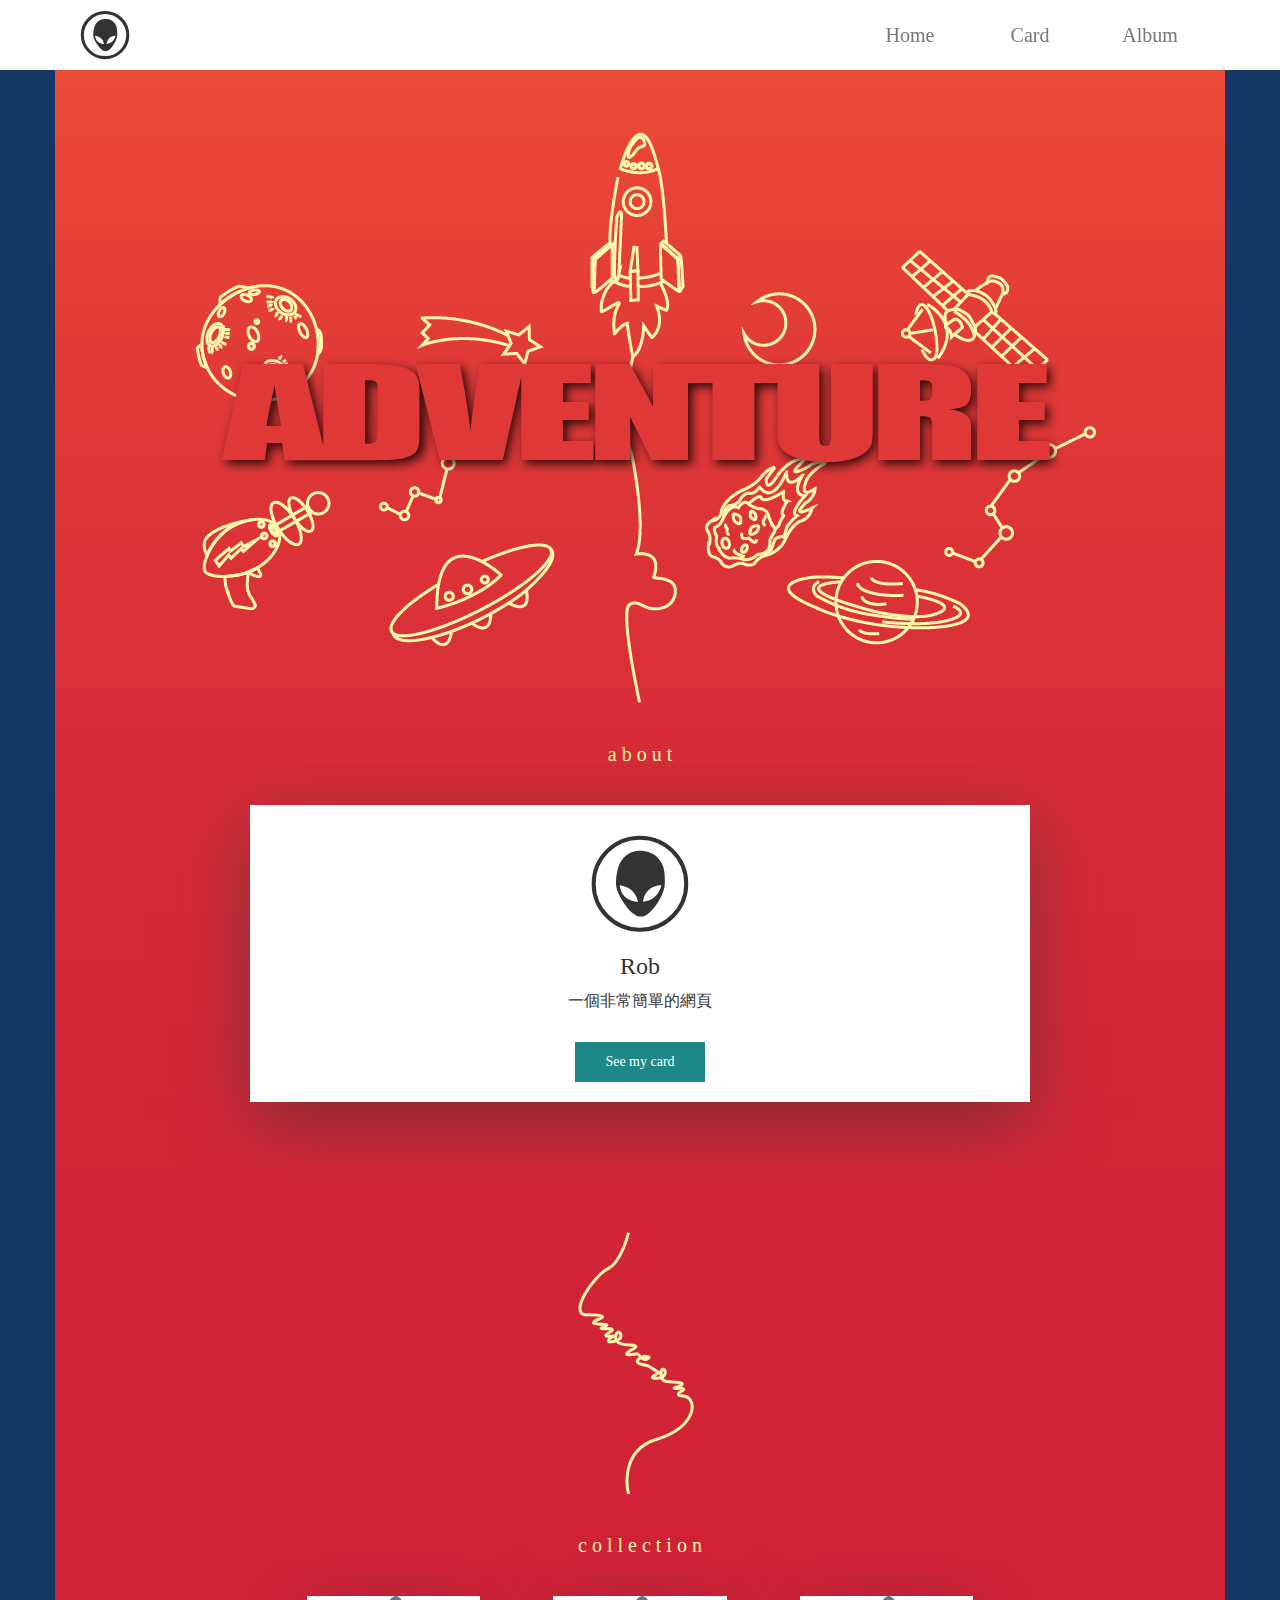
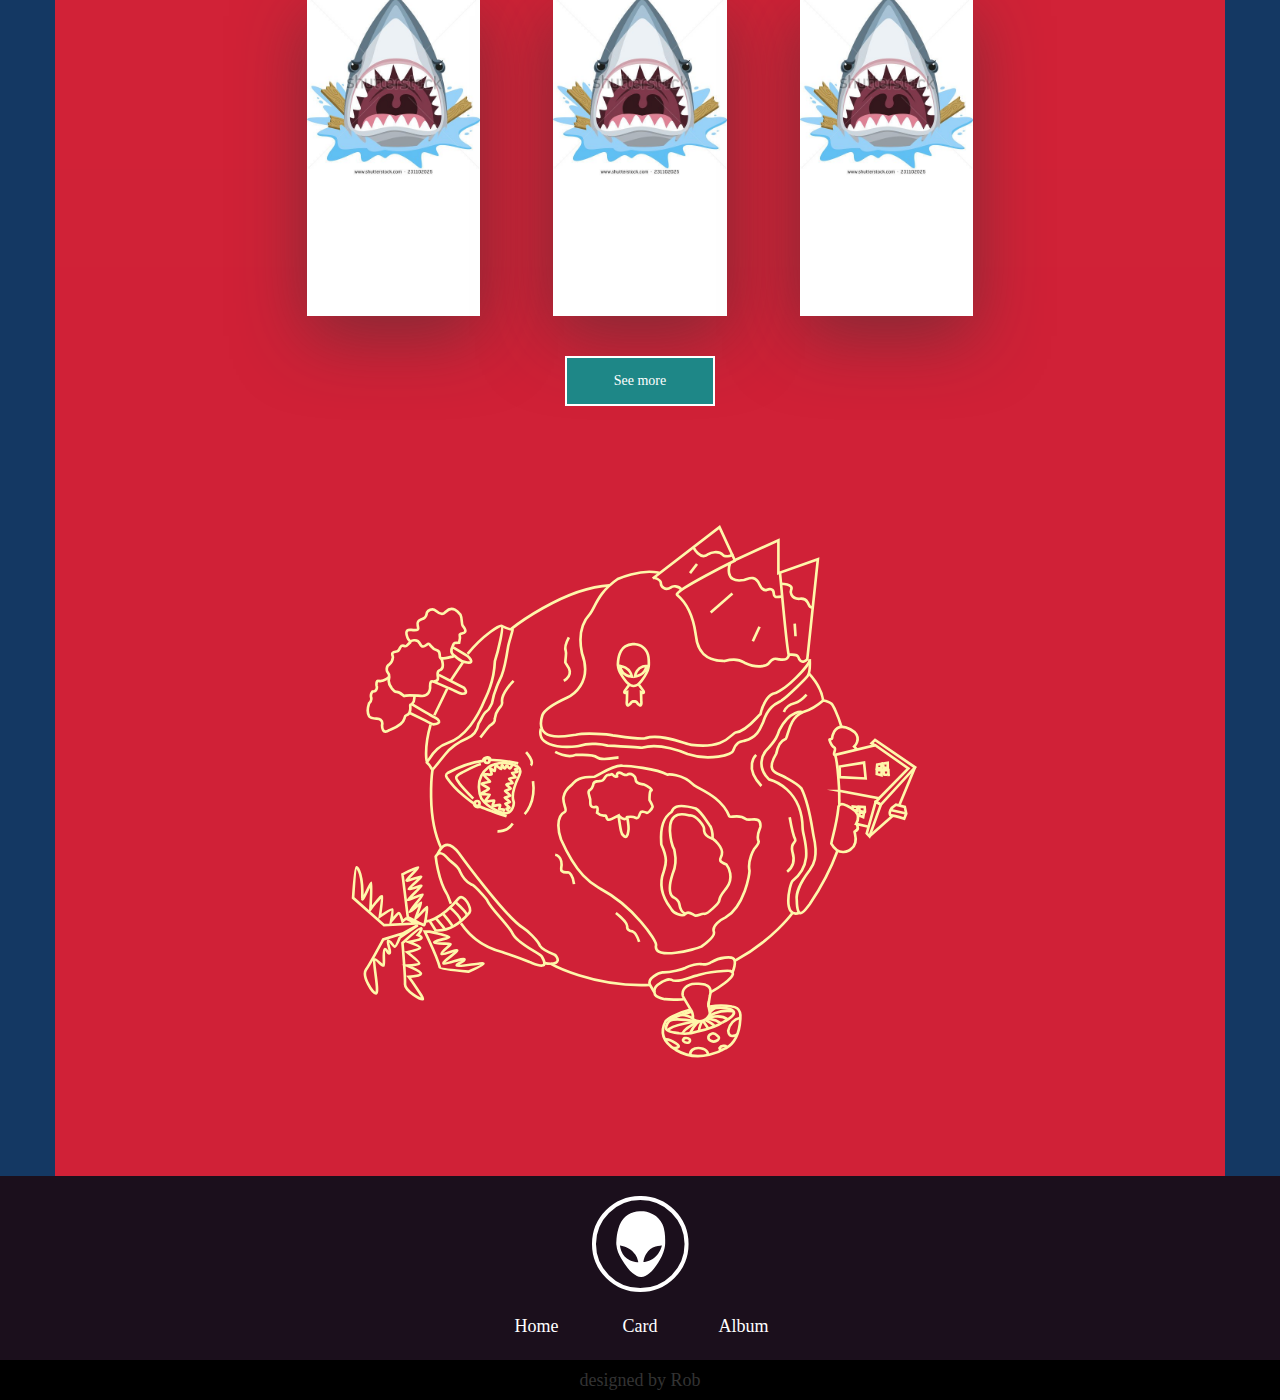
<file: index.html>
<!DOCTYPE html>
<html>
  <head>
    <title>Rob 's Web</title>
    <meta name="viewport" content="width=device-width, initial-scale=1.0">
    <meta charset="utf-8">
    <!-- Bootstrap -->
    <link rel="shortcut icon" href="assets/img/logo_shortcut.png">
    <link href="assets/css/bootstrap.min.css" rel="stylesheet" media="screen">
    <link rel="stylesheet" type="text/css" href="assets/css/bootstrap.css">
    <link rel="stylesheet" type="text/css" href="assets/css/custom.css">
    <link rel="stylesheet" type="text/css" href="assets/css/style.css">
    <link rel="stylesheet" type="text/css" href="assets/css/animation.css">
  </head>
  <body>
  <div class="wrapper">
      
      <!-- start header -->
      <header id="header" class="headroom headroom--pinned headroom--unpinned header--fixed">
        <nav class="navbar navbar-default navbar_style ">
          <div class="container">
              <!-- Brand and toggle get grouped for better mobile display -->
              <div class="navbar-header">
                  <button type="button" class="navbar-toggle collapsed box_margin_top_20" data-toggle="collapse" data-target="#bs-example-navbar-collapse-1" aria-expanded="false">
                      <span class="sr-only">Toggle navigation</span>
                      <span class="icon-bar"></span>
                      <span class="icon-bar"></span>
                      <span class="icon-bar"></span>
                  </button>
                  <a href="index.html"><img class="top_logo" src="assets/img/logo.svg"></a>
              </div>
              <!-- Collect the nav links, forms, and other content for toggling -->
              <div class="collapse navbar-collapse" id="bs-example-navbar-collapse-1">
                  <ul class="nav navbar-nav navbar-right box_margin_top_10">
                      <li><a href="index.html">Home</a></li>
                      <li><a href="card.html">Card</a></li>
                      <li><a href="collection.html">Album</a></li>
                  </ul>
              </div>
              <!-- /.navbar-collapse -->
          </div>
          <!-- /.container-fluid -->
        </nav>
      </header>
      <!-- end header -->

      <!-- start main -->
      <div class="container bg_red">

        <!-- start draw_board1 -->
        <div class="row draw_board">
          <div class="col-sm-10 col-sm-offset-1 graph_set">
            <img class="img-responsive" src="assets/img/begin_graph.png">
          </div>
        </div>
        <!-- end draw_board1 -->

        <!-- start about -->
        <div class="row">
          <div class="col-sm-8 col-sm-offset-2">
            <h2 class="text-center box_margin_bottom_40">a b o u t</h2>
            <div class="row box_padding white_plate">
              <img class="center box_margin_top_10" src="assets/img/logo_lg_black.svg">
              <h3 class="col-sm-12 text-center">Rob</h3>
              <div class="col-sm-12">
                <p class="text-center">一個非常簡單的網頁</p>
              </div>
              <div class="col-sm-12 text-center">
                <a class="mybtn bt1 box_margin_top_20" href="card.html" role="button">See my card</a>
              </div>
            </div>
          </div>
        </div>
        
        <!-- end about -->

        <!-- start draw_board2 -->
        <div class="row draw_board">
          <div class="col-sm-10 col-sm-offset-1 graph_set">
            <img class="img-responsive" src="assets/img/move_on_graph.svg">
          </div>
        </div>
        <!-- end draw_board2 -->

        <!-- start collection -->
        <div class="row">
          <div class="col-sm-8 col-sm-offset-2">
          <h2 class="text-center">c o l l e c t i o n</h2>
            <div class="row box_padding">
              <div class="col-sm-4">
                <a href="collection.html#my_art1_thumbnail">
                  <div class="collection_box box_margin_bottom_20 white_plate">
                    <img class="img-responsive" src="assets/img/stock-vector-shark-attack-jaw-teeth-mad-furious-vector-illustration-cartoon-231102025.jpg">
                  </div>
                </a>
              </div>
              <div class="col-sm-4">
                <a href="collection.html#my_art2_thumbnail">
                  <div class="collection_box box_margin_bottom_20 white_plate">
                    <img class="img-responsive" src="assets/img/stock-vector-shark-attack-jaw-teeth-mad-furious-vector-illustration-cartoon-231102025.jpg">
                  </div>
                </a>
              </div>
              <div class="col-sm-4">
                <a href="collection.html#my_art3_thumbnail">
                  <div class="collection_box box_margin_bottom_20 white_plate">
                    <img class="img-responsive" src="assets/img/stock-vector-shark-attack-jaw-teeth-mad-furious-vector-illustration-cartoon-231102025.jpg">
                  </div>
                </a>
              </div>
              
            </div>
            <div class="col-sm-12 text-center box_margin_bottom_20">
              <a class="mybtn bt2" href="collection.html">See more</a>
            </div>
          </div>
        </div>
        <!-- end collection -->

        <!-- start draw_board3 -->
        <div class="row draw_board">
          <div class="col-sm-8 col-sm-offset-2">
            <div class="earth">
              <img class="img-responsive earth_rotate_ani" src="assets/img/earth_graph.svg">
            </div>
          </div>
        </div>
        <!-- end draw_board3 -->
      </div>
      <!-- end main -->

      <!-- start footer -->
        <div class="container footer">
          <div class="row">
            <a href="index.html"><img class="center box_margin_top_20 box_margin_bottom_20" src="assets/img/logo_lg_white.svg"></a>
            <ul class="text-center">
              <li><a href="index.html">Home</a></li>
              <li><a href="card.html">Card</a></li>
              <li><a href="collection.html">Album</a></li>
            </ul>
          </div>
          <div class="row text-center right">
            <p>designed by Rob</p>
          </div>
      </div>
      <!-- end footer -->

      </div>
    <script src="https://ajax.googleapis.com/ajax/libs/jquery/1.12.4/jquery.min.js "></script>
    <script src="assets/js/bootstrap.min.js"></script>
    <script src="assets/js/jQuery.headroom.js"></script>
    <script src="assets/js/headroom.min.js"></script>
    <script>
      $(document).ready(function(){
        $("header").headroom();
      });
      
    </script>
  </body>
</html>
</file>
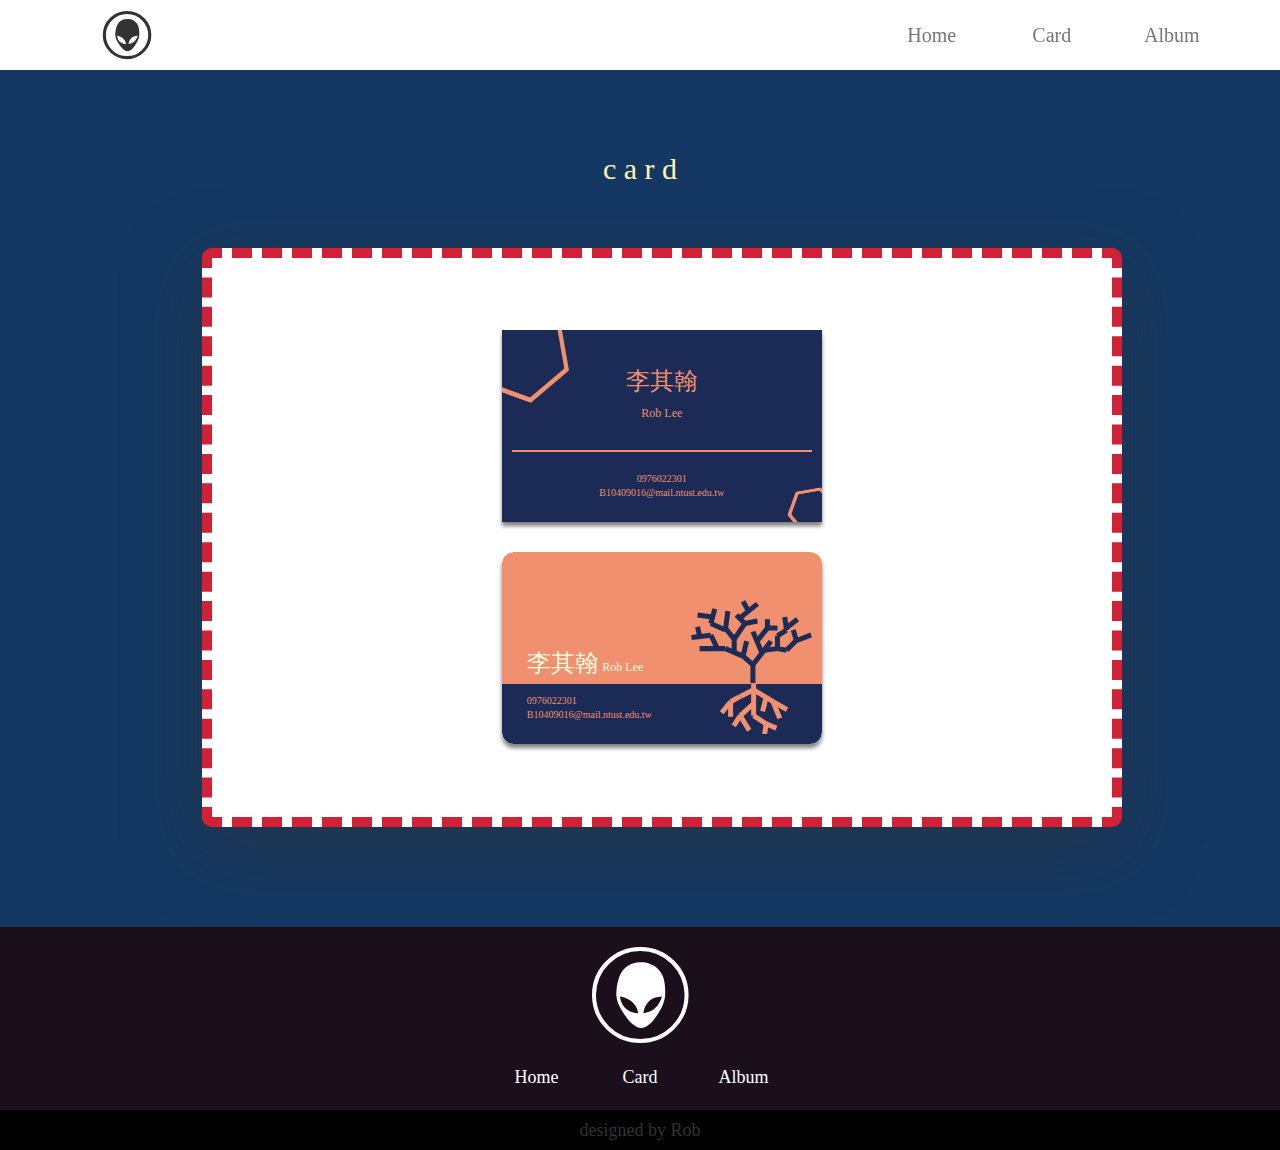
<file: card.html>
<!DOCTYPE html>
<html>

<head>
    <title>Rob's web</title>
    <meta name="viewport" content="width=device-width, initial-scale=1.0">
    <meta charset="utf-8">
    <!-- Bootstrap -->
    <link rel="shortcut icon" href="assets/img/logo_shortcut.png">
    <link href="assets/css/bootstrap.min.css" rel="stylesheet" media="screen">
    <link rel="stylesheet" type="text/css" href="assets/css/bootstrap.css">
    <link rel="stylesheet" type="text/css" href="assets/css/animation.css">
    <link rel="stylesheet" type="text/css" href="assets/css/custom.css">
    <link rel="stylesheet" type="text/css" href="assets/css/masonry-docs.css">
    <link rel="stylesheet" type="text/css" href="assets/css/collection_set.css">
    <link rel="stylesheet" type="text/css" href="assets/css/style.css">
    <link rel="stylesheet" type="text/css" href="assets/css/namecard.css">
    
    
  <style type="text/css">
    .closed{
      font-size: 40px;
      padding-right: 30px;
      display: block;
      color: #000;
      text-align: right;
    }
    .basicuno  p{
      color: #fff7ab;
    }
    .wordblock{
      margin:20px;
    }
    .closed:hover{
      text-decoration: none;
      color: #000;
    }
    .aboutPop{
      position: fixed;
      top: 50% ;
      left: 50%;
      z-index: 100;
      height: 70%;
      width: 50%;
      transform: translate(-50% , -50%);
      background-color: #d02137;
      transition: opacity 500ms;
      visibility: hidden;
      opacity: 0;
      box-shadow: 0 1px 3px rgba(0,0,0,0.5);
    }
    .aboutPop:target{
      visibility: visible;
      opacity: 1;
    }
  </style>

</head>

<body>
    <div class="wrapper">

      <!-- start header -->
      <header id="header" class="headroom headroom--pinned headroom--unpinned header--fixed">
        <nav class="navbar navbar-default navbar_style ">
          <div class="container">
              <!-- Brand and toggle get grouped for better mobile display -->
              <div class="navbar-header">
                  <button type="button" class="navbar-toggle collapsed box_margin_top_20" data-toggle="collapse" data-target="#bs-example-navbar-collapse-1" aria-expanded="false">
                      <span class="sr-only">Toggle navigation</span>
                      <span class="icon-bar"></span>
                      <span class="icon-bar"></span>
                      <span class="icon-bar"></span>
                  </button>
                  <a href="index.html"><img class="top_logo" src="assets/img/logo.svg"></a>
              </div>
              <!-- Collect the nav links, forms, and other content for toggling -->
              <div class="collapse navbar-collapse" id="bs-example-navbar-collapse-1">
                  <ul class="nav navbar-nav navbar-right box_margin_top_10">
                      <li><a href="index.html">Home</a></li>
                      <li><a href="card.html">Card</a></li>
                      <li><a href="collection.html">Album</a></li>
                  </ul>
              </div>
              <!-- /.navbar-collapse -->
          </div>
          <!-- /.container-fluid -->
        </nav>
      </header>
      <!-- end header -->

      <!-- start main -->
      <h1 class="title_for_collection">c a r d</h1>
      <div class="container">
	      <div class="col-sm-10 col-sm-offset-1 ">
			<div class="box_for_card white_plate">
				
				<a href="#about"><div class="card1">
					<div class="card1-namebox">
						<h1>李其翰</h1>
						<h3>Rob Lee</h3>
					</div>
					<hr>
					<div class="info1">0976022301
					<br>B10409016@mail.ntust.edu.tw</div>
					<div class="haxagon hax1"></div>
					<div class="haxagon hax1-cut"></div>
					<div class="haxagon hax2"></div>
					<div class="haxagon hax2-cut"></div>
				</div></a>
				<a href="#about"><div class="card2">
					<div class="card2-top">
						<h1>李其翰</h1>
						<h3>Rob Lee</h3>
					</div>
					<!-- snow-behind -->
						<div class="haxagon ssnow sf1"></div>
						<div class="haxagon ssnow sf2"></div>
						<div class="haxagon ssnow sf3"></div>
						<div class="haxagon ssnow sf4"></div>
						<div class="haxagon ssnow sf5"></div>
					<div class="card2-bottom">
						<div class="info2">0976022301
						<br>B10409016@mail.ntust.edu.tw</div>
					</div>
					<img class="tree" src="assets/img/card/tree.svg">
					<img class="root" src="assets/img/card/root.svg">
					<!-- snow-on-tree -->
					<div class="haxagon ssnow st1"></div>
					<div class="haxagon ssnow st2"></div>
					<div class="haxagon ssnow st3"></div>
					<div class="haxagon ssnow st4"></div>
					<div class="haxagon ssnow st5"></div>
					<div class="haxagon ssnow st6"></div>
					<div class="haxagon ssnow st7"></div>
					<div class="haxagon ssnow st8"></div>
					<div class="haxagon ssnow st9"></div>
					<div class="haxagon ssnow st10"></div>
				</div></a>
			</div>
	      	
	      </div>
      </div>
      

      <!-- end main -->

      <!-- start footer -->
        <div class="container footer ">
          <div>
            <a href="index.html"><img class="center box_margin_top_20 box_margin_bottom_20 " src="assets/img/logo_lg_white.svg "></a>
            <ul class="text-center ">
              <li><a href="index.html">Home</a></li>
              <li><a href="card.html">Card</a></li>
              <li><a href="collection.html">Album</a></li>
            </ul>
          </div>
          <div class="row text-center right ">
            <p>designed by Rob</p>
          </div>
        </div>
      <!-- end footer -->

      </div>
      <div class="aboutPop" id="about">
        <div class="closeBtn"><a href="#" class="closed">&#215;</a></div>
        <div class="wordblock">
          <h1 style="color: #fff7ab; margin-top: -30px">About me</h1>
          <h1></h1>
          <h2>Basic information</h2>
          <ul >
            <li class="basicuno"><p>Email:  B10409016@mail.ntust.edu.tw</p></li>
            <li class="basicuno"><p>TEL:  0976-023300</p></li>
          </ul>
          <h2></h2>
          <h2>History</h2>
          <ul>
            <li class="basicuno"><p>2012.9 enter Kaohsiung Industrial High School (KSVS)</p></li>
            <li class="basicuno"><p>2015.6 Graduate from KSVS.</p></li>
            <li class="basicuno"><p>2015.9 enter NTUST </p></li>
          </ul>
        </div>
      </div>
    <script src="assets/js/jquery-3.1.1.min.js" type="text/javascript"></script>
    <script src="assets/js/bootstrap.min.js "></script>
    <script src="assets/js/masonry.pkgd.min.js "></script>
    <script src="assets/js/jQuery.headroom.js"></script>
    <script src="assets/js/headroom.min.js"></script>
    
    <script>
      $(document).ready(function(){
        $('.grid').masonry({
          // options
          itemSelector: '.grid-item',
          columnWidth: 0
        });
        $("header").headroom();
         // Initialize the plugin
         
      });
      
    </script>
  </body>
</html>
</file>
<file: assets/css/custom.css>
@charset "UTF-8";
* {
  font-family: 微軟正黑體;
  position: relative;
}

h2 {
  font-size: 20px;
  margin-bottom: 20px;
}

p {
  font-size: 16px;
}

h3 {
  font-size: 24px;
}

.navbar {
  width: 100%;
  height: 70px;
  margin-bottom: 0px;
  z-index: 1000;
  position: fixed;
  top: 0;
}
@media only screen and (max-width: 768px) {
  .navbar ul {
    margin: 0px 30px;
  }
}
.navbar ul li {
  width: 120px;
}
.navbar ul li a {
  font-size: 20px;
}
@media only screen and (min-width: 768px) {
  .navbar ul li a {
    text-align: center;
  }
}

.box_padding {
  padding: 20px;
}

.box_padding_0 {
  padding: 0px;
}

.box_margin_0 {
  margin: 0px;
}

.box_margin_top_20 {
  margin-top: 20px;
}

.box_margin_top_10 {
  margin-top: 10px;
}

.box_margin_bottom_20 {
  margin-bottom: 20px;
}

.box_margin_bottom_40 {
  margin-bottom: 40px;
}

.box_margin_top_40 {
  margin-top: 40px;
}

.center {
  margin-left: auto;
  margin-right: auto;
  display: -webkit-flex;
  display: flex;
  -webkit-align-items: center;
  align-items: center;
  -webkit-justify-content: center;
  justify-content: center;
}

.header--fixed {
  position: fixed;
  z-index: 100;
  right: 0;
  left: 0;
  top: 0;
}

.headroom {
  height: 70px;
  background-color: black;
  will-change: transform;
  transition: transform 200ms linear;
}

.headroom--pinned {
  transform: translateY(0%);
}

.headroom--unpinned {
  transform: translateY(-100%);
}

.top_logo {
  z-index: 1000;
  margin-top: 10px;
  margin-left: 10px;
  height: 50px;
}

.draw_board {
  width: 100%;
  height: 100%;
  margin: 0px 0px 20px 0px;
}

.graph_set {
  margin-top: 130px;
}

.blank1 {
  height: 365px;
}

@media only screen and (min-width: 1200px) {
  .collection_box {
    width: 80%;
    height: 320px;
    margin-right: auto;
    margin-left: auto;
  }
}
@media only screen and (max-width: 1200px) {
  .collection_box {
    width: 80%;
    height: 320px;
    margin-right: auto;
    margin-left: auto;
  }
}
@media only screen and (max-width: 992px) {
  .collection_box {
    width: 80%;
    height: 160px;
    margin-right: auto;
    margin-left: auto;
  }
}
@media only screen and (max-width: 768px) {
  .collection_box {
    width: 80%;
    height: 200px;
    overflow: hidden;
    margin-right: auto;
    margin-left: auto;
  }
}
@media only screen and (max-width: 544px) {
  .collection_box {
    width: auto;
    height: 160px;
    overflow: hidden;
    margin-right: auto;
    margin-left: auto;
  }
}
.blank2 {
  height: 1135px;
}

.footer {
  width: 100%;
  height: 100%;
}
.footer ul {
  list-style: none;
  margin: 0px 0px 20px 0px;
  padding: 0px;
}
.footer ul li {
  box-sizing: border-box;
  width: 100px;
  display: inline-block;
}
.footer ul a {
  color: black;
  text-decoration: none;
  font-size: 18px;
}
.footer p {
  margin-bottom: 0px;
  line-height: 40px;
  font-size: 18px;
}

.earth {
  padding: 25px;
}
</file>
<file: assets/css/style.css>
.bg_red {
  background-image: url(../img/bg_red.png);
  background-repeat: repeat-x;
  background-color: #d02137;
}

.wrapper {
  background-color: #143863;
}

h2 {
  color: #fff7ab;
}

.navbar_style {
  background-color: #fff;
  border-radius: 0px;
  border: 0px !important;
}

.navbar-default .navbar-collapse {
  border-color: #fff !important;
}

.navbar ul {
  background-color: #fff;
}
@media only screen and (max-width: 768px) {
  .navbar ul {
    border-top: 1px solid #ccc;
  }
}
.navbar ul li a {
  color: #333;
}

.white_plate {
  background-color: #fff;
  box-shadow: 0px 20px 70px rgba(51, 51, 51, 0.5);
}

.footer {
  background-color: #1b0f1c;
}
.footer ul a {
  color: #fff;
}

.right {
  background-color: #000;
}

.top_cartoon {
  position: absolute;
}

@media only screen and (max-width: 768px) {
  .top_cartoon {
    position: absolute;
    top: 10px;
    left: 10px;
  }
}
.mybtn {
  display: inline-block;
  border-radius: 0px;
  background-color: #1e8787;
  color: #fff;
}

.bt1 {
  z-index: 10;
  width: 130px;
  height: 40px;
  line-height: 40px;
}
.bt1:hover {
  text-decoration: none;
  color: #fff;
  background-color: #0e3d3c;
}
.bt1:active {
  color: #fff;
  text-decoration: none;
}

.bt2 {
  border: 2px solid #fff;
  z-index: 10;
  width: 150px;
  height: 50px;
  line-height: 45px;
}
.bt2:hover {
  text-decoration: none;
  color: #fff;
  background-color: #0e3d3c;
}
.bt2:active {
  color: #fff;
  text-decoration: none;
}
</file>
<file: assets/css/animation.css>
.earth_rotate_ani {
  animation: rotate 20s infinite;
  animation-timing-function: linear;
}

@keyframes rotate {
  0% {
    transform: rotate(0deg);
  }
  100% {
    transform: rotate(360deg);
  }
}
</file>
<file: assets/css/collection_set.css>
.footer {
  max-width: 100%;
  padding: 0px;
  margin: 0px;
}

.right {
  max-width: 100%;
  padding: 0px;
  margin: 0px;
}

.title_for_collection {
  font-size: 30px;
  color: #fff7ab;
  text-align: center;
  margin: 0px 0px 30px 0px;
  padding-top: 150px;
}

.box_for_grid {
  margin: 0 6%;
  padding: 20px;
}

@media only screen and (max-width: 768px) {
  .box_for_grid {
    margin: 0 6%;
    padding: 20px 0px;
  }
}
.grid {
  background-color: #143863;
}

.grid-sizer {
  width: 22.5%;
}

.grid-item {
  width: 22.5%;
  margin: 0px 1% 20px 1%;
  height: auto;
  border: 0px;
  border-radius: 0px;
  background-color: #fff;
}
.grid-item .art_intro {
  display: block;
  background-color: #d02137;
  color: #fff;
  line-height: 40px;
  padding-left: 12px;
}

.art_img {
  padding: 10px 10px 0px 10px;
}

.grid-item--width2 {
  width: 47%;
  padding: 10px;
  margin: 1%;
}

@media only screen and (max-width: 992px) {
  .grid-sizer {
    width: 30%;
  }

  .grid-item {
    width: 30%;
  }
}
@media only screen and (max-width: 544px) {
  .grid-sizer {
    width: 45%;
  }

  .grid-item {
    width: 45%;
    margin: 0px 2.5% 20px 2.5%;
  }
}
.popup_content_box {
  width: 700px;
  margin: 60px 0px;
  background-color: #fff;
  padding: 20px;
}

@media only screen and (max-width: 992px) {
  .popup_content_box {
    width: 500px;
  }
}
@media only screen and (max-width: 544px) {
  .popup_content_box {
    width: 300px;
  }
}
.popup_content_img {
  width: 100%;
}

.popup_close_btn {
  display: block;
  float: right;
  width: 30px;
  height: 30px;
  color: #fff;
  font-weight: 800;
  border: none;
  background-color: #1e8787;
  margin-bottom: 10px;
}
</file>
<file: assets/css/namecard.css>
.box_for_card {
  background: #fff;
  margin: 30px 0px 100px 0px;
  padding: 12.5px;
  border-radius: 10px;
  border: 10px dashed #d02137;
}

.card1 {
  width: 320px;
  height: 192px;
  box-sizing: border-box;
  padding: 10px;
  background-color: #1C2A56;
  margin: 60px auto 0 auto;
  box-shadow: 0px 4px 4px grey;
  overflow: hidden;
}
.card1 .card1-namebox {
  width: auto;
  height: 90px;
  padding-top: 10px;
}
.card1 h1 {
  text-align: center;
  font-size: 24px;
  margin-bottom: -10px;
  color: #F0906F;
}
.card1 h3 {
  text-align: center;
  font-size: 12px;
  color: #F0906F;
}
.card1 hr {
  height: 2px;
  background-color: #F0906F;
  border: 0;
}
.card1 .info1 {
  text-align: center;
  font-size: 10px;
  margin-top: 20px;
  color: #F0906F;
}

.card2 {
  width: 320px;
  height: auto;
  margin: 30px auto 60px auto;
  border-radius: 12px;
  box-shadow: 0px 4px 4px grey;
  overflow: hidden;
}
.card2 .card2-top {
  width: 320px;
  height: 132px;
  border-radius: 12px 12px 0 0;
  box-sizing: border-box;
  padding: 80px 25px 10px 25px;
  background-color: #F0906F;
}
.card2 .card2-top h1 {
  font-size: 24px;
  display: inline-block;
  color: #FCFBE0;
}
.card2 .card2-top h3 {
  font-size: 12px;
  display: inline-block;
  color: #FCFBE0;
}
.card2 .card2-bottom {
  width: 320px;
  height: 60px;
  border-radius: 0 0 12px 12px;
  box-sizing: border-box;
  padding: 10px 25px 10px 25px;
  background-color: #1C2A56;
}
.card2 .info2 {
  font-size: 10px;
  color: #F0906F;
}

@media only screen and (max-width: 424px) {
  .card1, .card2 {
    transform: translate(-18.5%, 40%) rotate(90deg);
    transform-origin: 50% 50%;
    margin: 0px;
    margin: 0px 0px 160px 13%;
  }
}
@media only screen and (max-width: 374px) {
  .card1, .card2 {
    transform: translate(-18.5%, 40%) rotate(90deg);
    transform-origin: 50% 50%;
    margin: 0px;
    margin: 0px 0px 160px 0px;
  }
}
.haxagon {
  -webkit-clip-path: polygon(25% 0%, 75% 0%, 100% 50%, 75% 100%, 25% 100%, 0% 50%);
}

.hax1 {
  width: 100px;
  height: 87px;
  background-color: #F0906F;
  position: absolute;
  top: -20px;
  left: -30px;
  transform: rotate(20deg);
  animation: hex-rotate 5s infinite;
  animation-delay: -2s;
}

.hax1-cut {
  width: 90px;
  height: 78.3px;
  background-color: #1C2A56;
  position: absolute;
  top: -16px;
  left: -25px;
  transform: rotate(20deg);
  animation: hex-rotate 5s infinite;
  animation-delay: -2s;
}

.hax2 {
  width: 50px;
  height: 43.5px;
  background-color: #F0906F;
  position: absolute;
  bottom: -10px;
  right: -15px;
  transform: rotate(-10deg);
  animation: hex-rotate 4s infinite;
}

.hax2-cut {
  width: 42.5px;
  height: 36.975px;
  background-color: #1C2A56;
  position: absolute;
  bottom: -6.5px;
  right: -11.5px;
  transform: rotate(-10deg);
  animation: hex-rotate 4s infinite;
}

@keyframes hex-rotate {
  0% {
    transform: rotate(0deg);
  }
  100% {
    transform: rotate(360deg);
  }
}
.card1:hover {
  transform: translate(0, -5px);
  box-shadow: 0px 7px 6px grey;
}

.tree {
  position: absolute;
  bottom: 61px;
  right: 10px;
  animation: tree-shake 6s infinite;
}

.root {
  position: absolute;
  bottom: 10px;
  right: 10px;
}

.bsnow {
  width: 25px;
  height: 21.75px;
  background-color: #FCFBE0;
  position: absolute;
  top: -7px;
  left: 30px;
  transform: rotate(35deg);
}

.ssnow {
  width: 12.5px;
  height: 10.875px;
  background-color: #FCFBE0;
  position: absolute;
  transform: rotate(15deg);
}

.card2:hover {
  transform: translate(0, -5px);
  box-shadow: 0px 7px 6px grey;
}

.sf1 {
  animation: snow-fall-bh1 4s infinite;
  animation-timing-function: linear;
  top: -40px;
  right: -50px;
}

@keyframes snow-fall-bh1 {
  0% {
    transform: translate(-100px, 0) rotate(0deg);
  }
  100% {
    transform: translate(0, 200px) rotate(323deg);
  }
}
.sf2 {
  animation: snow-fall-bh2 5.3s infinite;
  animation-timing-function: linear;
  top: -40px;
  right: 35px;
}

@keyframes snow-fall-bh2 {
  0% {
    transform: translate(-100px, 0) rotate(0deg);
  }
  100% {
    transform: translate(0, 200px) rotate(318deg);
  }
}
.sf3 {
  animation: snow-fall-bh3 3.5s infinite;
  animation-timing-function: linear;
  top: -40px;
  right: 65px;
}

@keyframes snow-fall-bh3 {
  0% {
    transform: translate(-100px, 0) rotate(0deg);
  }
  100% {
    transform: translate(0, 200px) rotate(352deg);
  }
}
.sf4 {
  animation: snow-fall-bh4 5s infinite;
  animation-timing-function: linear;
  top: -40px;
  right: 95px;
}

@keyframes snow-fall-bh4 {
  0% {
    transform: translate(-100px, 0) rotate(0deg);
  }
  100% {
    transform: translate(0, 200px) rotate(339deg);
  }
}
.sf5 {
  animation: snow-fall-bh5 4s infinite;
  animation-timing-function: linear;
  top: -40px;
  right: 125px;
}

@keyframes snow-fall-bh5 {
  0% {
    transform: translate(-80px, 0) rotate(0deg);
  }
  100% {
    transform: translate(0, 200px) rotate(306deg);
  }
}
.st1 {
  animation: snow-fall-ontree1 6s infinite;
  animation-timing-function: linear;
  top: -100px;
  right: 10px;
}

@keyframes snow-fall-ontree1 {
  0% {
    transform: translate(-100px, 0) rotate(0deg);
  }
  30% {
    transform: translate(0, 180px) rotate(360deg);
  }
  85% {
    opacity: 100;
    transform: translate(0, 180px);
  }
  100% {
    opacity: 0;
    transform: translate(0, 180px);
  }
}
.st2 {
  animation: snow-fall-ontree2 6s infinite;
  animation-timing-function: linear;
  top: -100px;
  right: 23px;
}

@keyframes snow-fall-ontree2 {
  0% {
    transform: translate(-100px, 0) rotate(0deg);
  }
  70% {
    transform: translate(0, 160px) rotate(345deg);
  }
  85% {
    opacity: 100;
    transform: translate(0, 160px) rotate(345deg);
  }
  100% {
    opacity: 0;
    transform: translate(0, 160px) rotate(345deg);
  }
}
.st3 {
  animation: snow-fall-ontree3 6s infinite;
  animation-timing-function: linear;
  top: -40px;
  right: 36px;
}

@keyframes snow-fall-ontree3 {
  0% {
    transform: translate(-100px, 0) rotate(0deg);
  }
  50% {
    transform: translate(0, 110px) rotate(323deg);
  }
  85% {
    opacity: 100;
    transform: translate(0, 110px) rotate(323deg);
  }
  100% {
    opacity: 0;
    transform: translate(0, 110px) rotate(323deg);
  }
}
.st4 {
  animation: snow-fall-ontree4 6s infinite;
  animation-timing-function: linear;
  top: -100px;
  right: 49px;
}

@keyframes snow-fall-ontree4 {
  0% {
    transform: translate(-100px, 0) rotate(0deg);
  }
  54% {
    transform: translate(0, 175px) rotate(356deg);
  }
  85% {
    opacity: 100;
    transform: translate(0, 175px) rotate(356deg);
  }
  100% {
    opacity: 0;
    transform: translate(0, 175px) rotate(356deg);
  }
}
.st5 {
  animation: snow-fall-ontree5 6s infinite;
  animation-timing-function: linear;
  top: -100px;
  right: 62px;
}

@keyframes snow-fall-ontree5 {
  0% {
    transform: translate(-100px, 0) rotate(0deg);
  }
  60% {
    transform: translate(0, 145px) rotate(320deg);
  }
  85% {
    opacity: 100;
    transform: translate(0, 145px) rotate(320deg);
  }
  100% {
    opacity: 0;
    transform: translate(0, 145px) rotate(320deg);
  }
}
.st6 {
  animation: snow-fall-ontree6 6s infinite;
  animation-timing-function: linear;
  top: -100px;
  right: 75px;
}

@keyframes snow-fall-ontree6 {
  0% {
    transform: translate(-100px, 0) rotate(0deg);
  }
  55% {
    transform: translate(0, 170px) rotate(309deg);
  }
  85% {
    opacity: 100;
    transform: translate(0, 170px) rotate(309deg);
  }
  100% {
    opacity: 0;
    transform: translate(0, 170px) rotate(309deg);
  }
}
.st7 {
  animation: snow-fall-ontree7 6s infinite;
  animation-timing-function: linear;
  top: -40px;
  right: 88px;
}

@keyframes snow-fall-ontree7 {
  0% {
    transform: translate(-100px, 0) rotate(0deg);
  }
  30% {
    transform: translate(0, 100px) rotate(304deg);
  }
  85% {
    opacity: 100;
    transform: translate(0, 100px) rotate(304deg);
  }
  100% {
    opacity: 0;
    transform: translate(0, 100px) rotate(304deg);
  }
}
.st8 {
  animation: snow-fall-ontree8 6s infinite;
  animation-timing-function: linear;
  top: -100px;
  right: 101px;
}

@keyframes snow-fall-ontree8 {
  0% {
    transform: translate(-100px, 0) rotate(0deg);
  }
  50% {
    transform: translate(0, 180px) rotate(351deg);
  }
  85% {
    opacity: 100;
    transform: translate(0, 180px) rotate(351deg);
  }
  100% {
    opacity: 0;
    transform: translate(0, 180px) rotate(351deg);
  }
}
.st9 {
  animation: snow-fall-ontree9 6s infinite;
  animation-timing-function: linear;
  top: -100px;
  right: 114px;
}

@keyframes snow-fall-ontree9 {
  0% {
    transform: translate(-100px, 0) rotate(0deg);
  }
  60% {
    transform: translate(0, 160px) rotate(307deg);
  }
  85% {
    opacity: 100;
    transform: translate(0, 160px) rotate(307deg);
  }
  100% {
    opacity: 0;
    transform: translate(0, 160px) rotate(307deg);
  }
}
.st10 {
  animation: snow-fall-ontree10 6s infinite;
  animation-timing-function: linear;
  top: -100px;
  right: 127px;
}

@keyframes snow-fall-ontree10 {
  0% {
    transform: translate(-100px, 0) rotate(0deg);
  }
  70% {
    transform: translate(0, 180px) rotate(341deg);
  }
  85% {
    opacity: 100;
    transform: translate(0, 180px) rotate(341deg);
  }
  100% {
    opacity: 0;
    transform: translate(0, 180px) rotate(341deg);
  }
}
@keyframes tree-shake {
  0% {
    transform-origin: 50% 100%;
    transform: rotate(0deg);
  }
  85% {
    transform-origin: 50% 100%;
    transform: rotate(0deg);
  }
  88% {
    transform-origin: 50% 100%;
    transform: rotate(-10deg);
  }
  91% {
    transform-origin: 50% 100%;
    transform: rotate(10deg);
  }
  94% {
    transform-origin: 50% 100%;
    transform: rotate(-5deg);
  }
  97% {
    transform-origin: 50% 100%;
    transform: rotate(5deg);
  }
  100% {
    transform-origin: 50% 100%;
  }
}
</file>
<file: assets/css/masonry-docs.css>
/*! normalize.css v4.1.1 | MIT License | github.com/necolas/normalize.css */

/**
 * 1. Change the default font family in all browsers (opinionated).
 * 2. Correct the line height in all browsers.
 * 3. Prevent adjustments of font size after orientation changes in IE and iOS.
 */

html {
  font-family: sans-serif; /* 1 */
  line-height: 1.15; /* 2 */
  -ms-text-size-adjust: 100%; /* 3 */
  -webkit-text-size-adjust: 100%; /* 3 */
}

/**
 * Remove the margin in all browsers (opinionated).
 */

body {
  margin: 0;
}

/* HTML5 display definitions
   ========================================================================== */

/**
 * Add the correct display in IE 9-.
 * 1. Add the correct display in Edge, IE, and Firefox.
 * 2. Add the correct display in IE.
 */

article,
aside,
details, /* 1 */
figcaption,
figure,
footer,
header,
main, /* 2 */
menu,
nav,
section,
summary { /* 1 */
  display: block;
}

/**
 * Add the correct display in IE 9-.
 */

audio,
canvas,
progress,
video {
  display: inline-block;
}

/**
 * Add the correct display in iOS 4-7.
 */

audio:not([controls]) {
  display: none;
  height: 0;
}

/**
 * Add the correct vertical alignment in Chrome, Firefox, and Opera.
 */

progress {
  vertical-align: baseline;
}

/**
 * Add the correct display in IE 10-.
 * 1. Add the correct display in IE.
 */

template, /* 1 */
[hidden] {
  display: none;
}

/* Links
   ========================================================================== */

/**
 * 1. Remove the gray background on active links in IE 10.
 * 2. Remove gaps in links underline in iOS 8+ and Safari 8+.
 */

a {
  background-color: transparent; /* 1 */
  -webkit-text-decoration-skip: objects; /* 2 */
}

/**
 * Remove the outline on focused links when they are also active or hovered
 * in all browsers (opinionated).
 */

a:active,
a:hover {
  outline-width: 0;
}

/* Text-level semantics
   ========================================================================== */

/**
 * 1. Remove the bottom border in Firefox 39-.
 * 2. Add the correct text decoration in Chrome, Edge, IE, Opera, and Safari.
 */

abbr[title] {
  border-bottom: none; /* 1 */
  text-decoration: underline; /* 2 */
  text-decoration: underline dotted; /* 2 */
}

/**
 * Prevent the duplicate application of `bolder` by the next rule in Safari 6.
 */

b,
strong {
  font-weight: inherit;
}

/**
 * Add the correct font weight in Chrome, Edge, and Safari.
 */

b,
strong {
  font-weight: bolder;
}

/**
 * Add the correct font style in Android 4.3-.
 */

dfn {
  font-style: italic;
}

/**
 * Correct the font size and margin on `h1` elements within `section` and
 * `article` contexts in Chrome, Firefox, and Safari.
 */

h1 {
  font-size: 2em;
  margin: 0.67em 0;
}

/**
 * Add the correct background and color in IE 9-.
 */

mark {
  background-color: #ff0;
  color: #000;
}

/**
 * Add the correct font size in all browsers.
 */

small {
  font-size: 80%;
}

/**
 * Prevent `sub` and `sup` elements from affecting the line height in
 * all browsers.
 */

sub,
sup {
  font-size: 75%;
  line-height: 0;
  position: relative;
  vertical-align: baseline;
}

sub {
  bottom: -0.25em;
}

sup {
  top: -0.5em;
}

/* Embedded content
   ========================================================================== */

/**
 * Remove the border on images inside links in IE 10-.
 */

img {
  border-style: none;
}

/**
 * Hide the overflow in IE.
 */

svg:not(:root) {
  overflow: hidden;
}

/* Grouping content
   ========================================================================== */

/**
 * 1. Correct the inheritance and scaling of font size in all browsers.
 * 2. Correct the odd `em` font sizing in all browsers.
 */

code,
kbd,
pre,
samp {
  font-family: monospace, monospace; /* 1 */
  font-size: 1em; /* 2 */
}

/**
 * Add the correct margin in IE 8.
 */

figure {
  margin: 1em 40px;
}

/**
 * 1. Add the correct box sizing in Firefox.
 * 2. Show the overflow in Edge and IE.
 */

hr {
  box-sizing: content-box; /* 1 */
  height: 0; /* 1 */
  overflow: visible; /* 2 */
}

/* Forms
   ========================================================================== */

/**
 * 1. Change font properties to `inherit` in all browsers (opinionated).
 * 2. Remove the margin in Firefox and Safari.
 */

button,
input,
optgroup,
select,
textarea {
  font: inherit; /* 1 */
  margin: 0; /* 2 */
}

/**
 * Restore the font weight unset by the previous rule.
 */

optgroup {
  font-weight: bold;
}

/**
 * Show the overflow in IE.
 * 1. Show the overflow in Edge.
 */

button,
input { /* 1 */
  overflow: visible;
}

/**
 * Remove the inheritance of text transform in Edge, Firefox, and IE.
 * 1. Remove the inheritance of text transform in Firefox.
 */

button,
select { /* 1 */
  text-transform: none;
}

/**
 * 1. Prevent a WebKit bug where (2) destroys native `audio` and `video`
 *    controls in Android 4.
 * 2. Correct the inability to style clickable types in iOS and Safari.
 */

button,
html [type="button"], /* 1 */
[type="reset"],
[type="submit"] {
  -webkit-appearance: button; /* 2 */
}

/**
 * Remove the inner border and padding in Firefox.
 */

button::-moz-focus-inner,
[type="button"]::-moz-focus-inner,
[type="reset"]::-moz-focus-inner,
[type="submit"]::-moz-focus-inner {
  border-style: none;
  padding: 0;
}

/**
 * Restore the focus styles unset by the previous rule.
 */

button:-moz-focusring,
[type="button"]:-moz-focusring,
[type="reset"]:-moz-focusring,
[type="submit"]:-moz-focusring {
  outline: 1px dotted ButtonText;
}

/**
 * Change the border, margin, and padding in all browsers (opinionated).
 */

fieldset {
  border: 1px solid #c0c0c0;
  margin: 0 2px;
  padding: 0.35em 0.625em 0.75em;
}

/**
 * 1. Correct the text wrapping in Edge and IE.
 * 2. Correct the color inheritance from `fieldset` elements in IE.
 * 3. Remove the padding so developers are not caught out when they zero out
 *    `fieldset` elements in all browsers.
 */

legend {
  box-sizing: border-box; /* 1 */
  color: inherit; /* 2 */
  display: table; /* 1 */
  max-width: 100%; /* 1 */
  padding: 0; /* 3 */
  white-space: normal; /* 1 */
}

/**
 * Remove the default vertical scrollbar in IE.
 */

textarea {
  overflow: auto;
}

/**
 * 1. Add the correct box sizing in IE 10-.
 * 2. Remove the padding in IE 10-.
 */

[type="checkbox"],
[type="radio"] {
  box-sizing: border-box; /* 1 */
  padding: 0; /* 2 */
}

/**
 * Correct the cursor style of increment and decrement buttons in Chrome.
 */

[type="number"]::-webkit-inner-spin-button,
[type="number"]::-webkit-outer-spin-button {
  height: auto;
}

/**
 * 1. Correct the odd appearance in Chrome and Safari.
 * 2. Correct the outline style in Safari.
 */

[type="search"] {
  -webkit-appearance: textfield; /* 1 */
  outline-offset: -2px; /* 2 */
}

/**
 * Remove the inner padding and cancel buttons in Chrome and Safari on OS X.
 */

[type="search"]::-webkit-search-cancel-button,
[type="search"]::-webkit-search-decoration {
  -webkit-appearance: none;
}

/**
 * Correct the text style of placeholders in Chrome, Edge, and Safari.
 */

::-webkit-input-placeholder {
  color: inherit;
  opacity: 0.54;
}

/**
 * 1. Correct the inability to style clickable types in iOS and Safari.
 * 2. Change font properties to `inherit` in Safari.
 */

::-webkit-file-upload-button {
  -webkit-appearance: button; /* 1 */
  font: inherit; /* 2 */
}

/* colors

light gray #D8D5D2
dark gray #333
purple #A2C
red #D26
*/

* {
  -webkit-box-sizing: border-box;
     -moz-box-sizing: border-box;
          box-sizing: border-box;
}

/* font-size on html for rem*/
html {
  font-family: Texta, sans-serif;
  font-size: 17px;
  line-height: 1.5;
}

html.export {
  font-family: sans-serif;
  font-size: 15px;
}


body {
  color: #333;
  background: #D8D5D2;
}

/* ---- links ---- */

a,
a code {
  color: #A2C;
  text-decoration: none;
}

a:hover,
a:hover code {
  color: #D26;
}


/* ---- headers ---- */

h1, h2, h3, h4 {
  line-height: 1.25;
}

/* ---- lists ---- */

ul, ol {
  padding-left: 1.8em;
}

/* ---- code ---- */

pre, code {
  font-family: Consolas, Menlo, monospace;
  font-size: 14px;
}

@media screen and ( min-width: 768px ) {

  html {
    font-size: 19px;
  }

  html.export { font-size: 16px; }

  pre, code, kbd {
    font-size: 15px;
  }

}


/* Code
------------------------- */

pre, code {
  background: #222;
  color: white;
}

pre {
  padding: 0.8em;
  border-radius: 5px;
  white-space: pre-wrap;
}

code {
  padding: 0.2em 0.3em;
  line-height: 1.2;
  border-radius: 3px;
}
pre code {
  padding: 0;
  line-height: 1.5;
  background: none;
}

a code {
  background: #A2C;
  color: white;
}

a:hover code {
  color: white;
  background: #D26;
}

code .string,
code .tag .value { color: #0C4; }
code .number, /* integer */
code .cp, /* doctype */
code .literal { color: #38F; } /*boolean*/
code .keyword { color: #F73; } /* keyword */
code .kd, /* storage */
code .attribute { color: #DC8; } /* markup attribute */
code .title { color: #9CF; }
code .params { color: #98D; }
code .p  { color: #EDB; } /* punctuation */
code .o  { color: #F63; }   /* operator */
code .nb { color: #AA97AC;} /* support */

/* comment */
code .comment { color: #999; font-style: italic; }

code .tag { color: #6CF; } /* Markup open tag */

code .id { color: #ABC; } /* css id */
code .class { color: #A63; }  /* CSS class */
code .rules { color: #FED; }
code .m  { color: #DE8E50; } /* CSS value */
code .nd { color: #9FAD7E; } /* CSS pseudo selector */
code .hexcolor { color: #F63; }
code .at_rule { color: #088; }

/* masonry keywords */
code .masonry_var { color: #F3F; }
code .jquery_var { color: #DF8; }
code .masonry_keyword { color: #0FF; text-decoration: underline; }

/* content
------------------------- */

.content {
  padding-top: 20px;
  padding-bottom: 20px;
}

/* ---- typography ---- */

.content h1 {
  font-size: 3.4rem;
}

.content h2 {
  font-size: 2.0rem;
  font-weight: 400;
  padding: 30px 0;
  border-top: 2px solid white;
  margin-top: 50px;
}

.content h2:target {
  padding-left: 0.5em;
  background: #D26;
  color: white;
}

.content h3 {
  font-size: 1.6rem;
  border-top: 1px solid white;
  padding-top: 20px;
  margin-top: 50px;
  margin-bottom: 30px;
}


@media screen and ( min-width: 768px ) {

  .content > * {
    max-width: 900px;
  }

  /* stuff that can go wide */
  .content > .example {
    max-width: none;
  }

}

/* ---- demos ---- */

.demo .masonry,
.demo.masonry {
  background: white;
  border-radius: 5px;
}

.demo .button {
  margin-bottom: 0.8em;
}

/* ---- fit width ---- */

#fit-width {
  border: 2px solid white;
  border-radius: 6px;
}

#fit-width .masonry {
  margin: 10px auto;
}

/* ---- counting ---- */

.masonry.counting {
  counter-reset: item;
}

.masonry.counting .item:before {
  counter-increment: item;
  content: counter(item);
  display: block;
  color: white;
  padding-top: 0.2em;
  text-align: center;
  font-size: 18px;
}

/* ---- measurement demos ---- */

#gutter-opt-demo2 .item {
  margin-bottom: 10px;
}

/* responive column width */
.masonry.masonry--percent-width .grid-sizer { width: 20%; }
.masonry.masonry--percent-width .item { width: 20%; }
.masonry.masonry--percent-width .item.w2,
.masonry.masonry--percent-width .item.w3 { width: 40%; }

#row-height-demo2 .grid-sizer {
  height: 60px;
}

#gutter-opt-demo3 .gutter-sizer {
  width: 3%;
}

/* ---- stamp ---- */

.has-stamp {
  position: relative;
}

#stamp-demo .stamp {
  right: 10%;
  top: 10px;
  width: 35%;
  height: 70px;
}

#stamp-demo .item { opacity: 0.8; }

/* ---- animate-item-size ---- */

/* item is invisible, but used for layout */
.masonry.animate-item-size-demo .item,
.masonry.animate-item-size-demo .item-content {
  width: 60px;
  height: 60px;
}

.masonry.animate-item-size-demo .item {
  border: none;
  background: transparent;
}

/* item-content is visible, and transitions size */
.animate-item-size-demo .item-content {
  width: 60px;
  height: 60px;
  background: #D26;
  border: 2px solid #333;
  border-color: hsla(0, 0%, 0%, 0.5);
  border-radius: 5px;
  -webkit-transition: width 0.4s, height 0.4s;
     -moz-transition: width 0.4s, height 0.4s;
       -o-transition: width 0.4s, height 0.4s;
          transition: width 0.4s, height 0.4s;
}

.animate-item-size-demo .item:hover .item-content {
  border-color: white;
  background: #A2C;
}

/* both item and item content change size */
.animate-item-size-demo .item.is-expanded,
.animate-item-size-demo .item.is-expanded .item-content {
  width: 180px;
  height: 120px;
}

.animate-item-size-demo .item.is-expanded {
  z-index: 2;
}

.animate-item-size-demo .item.is-expanded .item-content {
  background: #F90;
}


/* ---- animate item size responsive ---- */

#animate-item-size-responsive .item,
#animate-item-size-responsive .grid-sizer {
  width: 20%;
}

#animate-item-size-responsive .item-content {
  width:  100%;
  height: 100%;
}

/* item has expanded size */
#animate-item-size-responsive .item.is-expanded {
  width: 60%;
}

/* web fonts
------------------------- */

/*@import url("//hello.myfonts.net/count/2d333f");*/

/*
  Just use WOFF2 and WOFF for webfonts
  http://css-tricks.com/snippets/css/using-font-face/ */

/* Texta Heavy */
@font-face {
  font-family: 'Texta';
  font-weight: bold;
  font-style: normal;
  src: url('../fonts/2D333F_0_0.woff2') format('woff2'),
    url('../fonts/2D333F_0_0.woff') format('woff');
}

/* Texta Italic */
@font-face {
  font-family: 'Texta';
  font-weight: normal;
  font-style: italic;
  src: url('../fonts/2D333F_1_0.woff2') format('woff2'),
    url('../fonts/2D333F_1_0.woff') format('woff');
}

/* Texta Regular */
@font-face {
  font-family: 'Texta';
  src: url('../fonts/2D333F_2_0.woff2') format('woff2'),
    url('../fonts/2D333F_2_0.woff') format('woff');
}

/* ---- desktop  ---- */

@media screen and ( min-width: 960px ) {

  /* first primary content not used on homepage */
  .index-page #content > .primary-content:first-child {
    border-top: none;
    padding-top: 0;
  }

}

/* ---- #content ---- */


/* ---- row ---- */

.row .cell {
  margin-bottom: 0.8em;
}

/* clearfix */
.row:after {
  content: ' ';
  display: block;
  clear: both;
}

.row4 .cell {
  float: left;
  width: 48%;
  margin-right: 2%;
}

/* tablet-ish */
@media screen and ( min-width: 800px ) {

  .row {
    margin-bottom: 0.8em;
  }

  /* two column by default*/
  .row .cell {
    float: left;
    width: 48.75%;
    margin-right: 2.5%;
    margin-bottom: 0;
  }
  /* IE8 doesn't support :last-child */
  .lt-ie9 .row .cell { margin-right: 1.5%; }

  /* no margin */
/*  .example.row .cell {
    width: 50%;
    margin-right: 0;
  }*/

  /* three column */
  .row3 .cell {
    width: 31.6%;
  }

  /* four column */
  .row4 .cell {
    width: 23.1%;
  }

  .row .cell:last-child {
    margin-right: 0;
  }

}





/* ---- instruction ---- */

.instruction {
  font-size: 18px;
  margin-bottom: 0.2em;
  color: #888;
}

/* ---- notification ---- */

#notification {
  display: none; /* hide by default */
  position: fixed;
  z-index: 20; /* above most stuff */
  bottom: 0px;
  right: 0px;
  background: #A2C;
  padding: 0.5em;
  color: white;
  font-size: 20px;
  pointer-events: none;
}

/* button
------------------------- */

.button {
  display: inline-block;
  padding: 5px 15px;
  margin-bottom: 10px;
  background: #A2C;
  border: none;
  border-radius: 7px;
  background-image: linear-gradient( to bottom, hsla(0, 0%, 0%, 0), hsla(0, 0%, 0%, 0.2) );
  color: white;
  font-weight: 500;
  cursor: pointer;
}

.button:hover {
  background-color: #C2E;
}

.button:active,
.button.is-checked,
.button.is-selected {
  background-color: #D26;
}

.button:active {
  box-shadow: inset 0 1px 10px hsla(0, 0%, 0%, 0.8);
}

/* hide radio inputs */
.button input[type="radio"] { display: none; }

/* ---- button-group ---- */

.button-group:after {
  content: '';
  display: block;
  clear: both;
}

.button-group .button {
  float: left;
  border-radius: 0;
  margin-right: 1px;
}

.button-group .button:first-child { border-radius: 0.5em 0 0 0.5em; }
.button-group .button:last-child { border-radius: 0 0.5em 0.5em 0; }

/* call out
------------------------- */

.call-out {
  border-top: 2px solid #F90;
  border-bottom: 2px solid #F90;
  padding-left: 40px;
  position: relative;
  margin: 20px 0;
}

/* (i) */
.call-out:before {
  content: 'i';
  display: block;
  width: 20px;
  height: 20px;
  position: absolute;
  left: 5px;
  top: 20px;
  background: #F90;
  border-radius: 50%;
  text-align: center;
  color: white;
  font-family: Consolas, Georgia, serif;
  font-style: italic;
}

.call-out h2 {
  margin-top: 0;
  padding-top: 10px;
  border-top: none;
}

.call-out--chill { border-color: #1FB; }
.call-out--chill:before { background: #1FB; }

@media screen and (min-width: 768px) {

  .call-out {
    border: 2px solid #F90;
    padding: 10px 20px 10px 80px;
    border-radius: 6px;
    position: relative;
    margin: 20px 0;
  }

  .call-out--chill { border-color: #1FB; }

  .call-out:before {
    width: 40px;
    height: 40px;
    left: 20px;
    top: 30px;
    font-size: 1.9em;
    line-height: 46px;
  }

}

/* container
------------------------- */

.container {
  margin-left: 10px;
  margin-right: 10px;
  max-width: 1200px;
}

@media screen and ( min-width: 1100px ) {
  
  .container {
    margin-left: 6%;
    margin-right: 200px;
  }

}

/* duo
two columns for large devices
------------------------- */

/* clearfix */
.duo:after {
  content: '';
  display: block;
  clear: both;
}

.duo__cell {
  margin-bottom: 10px;
}

@media screen and ( min-width: 768px ) {

  .duo__cell {
    float: left;
    width: 48.5%;
  }

  .duo__cell:first-child {
    margin-right: 3%;
  }

}

/* edit-demo
------------------------- */

.edit-demo {
  clear: both;
  font-size: 0.92em;
}

/* example
------------------------- */

.example pre {
  margin-top: 0;
}

.example__demo--fit-width {
  border: 2px solid white;
  border-radius: 5px;
}

/* fizzy-bear-shirt
------------------------- */

.fizzy-bear-shirt {
  margin: 40px 0;
}

.fizzy-bear-shirt__title {
  font-size: 1.6rem;
}

.fizzy-bear-shirt__image {
  display: block;
  max-width: 100%;
  margin-bottom: 10px;
}

/* grid
------------------------- */

.grid {
  background: white;
  border-radius: 5px;
}

/* clearfix */
.grid:after {
  content: '';
  display: block;
  clear: both;
}

/* ---- banner ---- */

.grid--has-banner {
  position: relative;
}

.static-banner {
  position: absolute;
  left: 10px;
  top: 10px;
  padding: 5px 15px;
  color: white;
  background: #A2C;
  z-index: 2; /* above items */
}

/* ---- centered ---- */

.grid--centered {
  margin: 10px auto;
}

/* ---- counting ---- */

.grid--counting {
  counter-reset: grid-item;
}

.grid--counting .grid-item:before {
  counter-increment: grid-item;
  content: counter(grid-item);
  display: block;
  color: white;
  padding-top: 0.2em;
  text-align: center;
  font-size: 1.1rem;
}

/* ---- stamp ---- */

.grid--has-stamp { position: relative; }

/* ---- grid--fixed-width ---- */

.grid--fixed-width {
  width: 320px;
}

/* grid-image-item
------------------------- */

.grid-image-item,
.grid--images .grid-sizer { width: 33.33%; }

.grid-image-item {
  float: left;
}

.grid-image-item img {
  display: block;
  max-width: 100%;
}

/* grid-item
------------------------- */

.grid-item {
  width: 80px;
  height: 60px;
  float: left;
  background: #D26;
  border: 2px solid #333;
  border-color: hsla(0, 0%, 0%, 0.5);
  border-radius: 5px;
}

.grid-item--width2 { width:  160px; }
.grid-item--width3 { width:  240px; }

.grid-item--height2 { height: 100px; }
.grid-item--height3 { height: 140px; }
.grid-item--height4 { height: 180px; }

.grid-item--gigante {
  width: 240px;
  height: 180px;
  background: #F90;
  z-index: 2; /* keep it above other items */
}

/* ---- clickable ---- */

.grid--clickable .grid-item:hover {
  border-color: white;
  background: #A2C;
  cursor: pointer;
}

/* ---- fluid-5-col ---- */

.grid--fluid-5-col .grid-sizer,
.grid--fluid-5-col .grid-item { width: 20%; }

.grid--fluid-5-col .grid-item--width2,
.grid--fluid-5-col .grid-item--width3 {
  width: 40%;
}

/* ---- gutter ---- */

.grid--gutter .grid-item--width2 { width: 170px; }
.grid--gutter .grid-item--width3 { width: 260px; }

.grid--gutter-bottom .grid-item { margin-bottom: 10px; }

/* ---- grid--fluid-gutter ---- */

.grid--fluid-gutter .grid-item,
.grid--fluid-gutter .grid-sizer {
  width: 22%;
}

.grid--fluid-gutter .gutter-sizer {
  width: 4%;
}

.grid--fluid-gutter .grid-item--width2,
.grid--fluid-gutter .grid-item--width3 {
  width: 48%;
}

/* hero
------------------------- */

.hero-grid {
  padding: 10px 1%;
  margin: 20px 0;
  background: white;
  border-radius: 10px;
}

/* necessary for proper sizing with margins */
.hero-grid__grid-sizer {
  position: absolute;
}

.hero-grid__item,
.hero-grid__grid-sizer {
  width: 47%;
  margin: 0 1% 20px 1%;
}

.hero-grid__gutter-sizer {
  width: 2%;
}

.hero-grid__item {
  float: left;
  border-radius: 8px;
  background: #D8D6D2;
  margin-bottom: 20px;
}

/* ----  ---- */

.hero__title {
  margin: 0;
  line-height: 1.2;
  font-size: 3rem;
  color: #D26;
}

.hero__tagline {
  font-size: 1.4rem;
  margin: 0 0 10px;
}

/* ---- texty ---- */

.hero-grid__item--texty {
  padding: 10px;
}

.hero-grid__item--width2,
.hero-grid__item--width3 {
  width: 96%;
}

/* ---- ---- */

.hero-grid__big-button {
  position: relative;
  display: block;
  padding: 10px;
  background: #D26;
  color: white;
  border-radius: 8px;
  font-size: 1.1rem;
  line-height: 1.2;
}

.hero-grid__big-button:hover {
  background: #A2C;
  color: white;
}

.big-button__icon {
  width: 24px;
  height: 24px;
}

.big-button__icon path {
  fill: white;
}

/* ----  ---- */

.hero__what-is-title {
  margin: 0 0 10px;
}

.hero__what-is-description {
  margin: 0;
}

/* ---- .hero-grid__example-link ---- */

.hero__example-link {
  display: block;
  background: #D26;
  border-radius: 8px;
  color: white;
}

.hero__example-link:hover {
  background: #A2C;
  color: white;
}

.hero__example-link__img {
  display: block;
  width: 100%;
  margin: 0;
}

.hero__example-link__title {
  margin: 0;
  padding: 10px;
  font-size: 0.9rem;
}

/* enough width for 4 columns */
@media screen and ( min-width: 768px ) {

  .hero-grid__grid-sizer,
  .hero-grid__item {
    width: 22.5%;
  }

  .hero-grid__item--width2 {
    width: 47%;
  }


  .hero-grid__item--width3 {
    width: 71.5%;
  }

  .hero__title {
    font-size: 6rem;
  }

  .hero__tagline {
    font-size: 2rem;
  }

  .hero__what-is-title {
    font-size: 2rem;
  }

  .hero__what-is-description {
    font-size: 1.1rem;
  }

  .hero-grid__big-button {
    padding-left: 60px;
    min-height: 60px;
  }

  .big-button__icon {
    display: block;
    position: absolute;
    left: 10px;
    top: 10px;
    width: 40px;
    height: 40px;
  }

}

/* ---- logo-pizza-banner ---- */

.logo-pizza-banner {
  display: block;
  margin: 40px 0;
  max-width: 1000px;
  background: #E8E5E2;
  color: #D26;
  padding: 10px;
  border-radius: 5px;
}

.logo-pizza-banner:hover {
  background: #FFF;
  color: #A2C;
}

.logo-pizza-banner__img {
  display: block;
  max-width: 100%;
  border-radius: 5px;
}

.logo-pizza-banner__title {
  font-weight: bold;
  text-transform: uppercase;
  letter-spacing: 0.2em;
  text-align: center;
  margin: 10px 0;
  font-size: 3.0rem;
}

.logo-pizza-banner__tagline {
  font-weight: bold;
  text-transform: uppercase;
  letter-spacing: 0.2em;
  text-align: center;
  margin: 0;
  font-size: 1.2rem;
}

/* other-products
------------------------- */

.other-product {
  margin-bottom: 10px;
}

.other-product__link {
  position: relative; /* gonna abs */
  display: block;
  padding: 0px;
  background: #E8E5E2;
  border-radius: 5px;
  color: #D26;
}

.other-product__link:hover {
  background: white;
  color: #A2C;
}

.other-product__link:after {
  content: '';
  display: block;
  clear: both;
}

.other-product__image {
  float: left;
  display: block;
  width: 100%;
  max-width: 140px;
  margin: 10px;
  border-radius: 5px;
}

.other-product__title {
  margin: 10px 0;
  padding-top: 10px;
  line-height: 1.2;
  font-weight: bold;
  font-size: 2.0em;
}

.other-product__description {
  line-height: 1.2;
  margin: 0;
}

@charset "UTF-8";

/* page-nav
------------------------- */

.page-nav {
  padding: 1.0em 0;
  font-size: 0.8rem;
  z-index: 2; /* above packeries */
}

.page-nav__item {
  display: inline-block;
}

.page-nav__item:after {
  content: ' •';
  margin: 0 10px;
  opacity: 0.5;
}

.page-nav__item:last-child:after {
  content: none;
}

/* desktop */
@media screen and ( min-width: 1100px ) {

  .page-nav {
    position: absolute;
    right: 0;
    top: 60px;
    width: 200px;
    list-style: none;
    padding: 0;
    padding: 10px;
  }

  .page-nav__item {
    display: block;
    margin-bottom: 4px;
    margin-left: 0;
  }

  .page-nav__item:after {
    content: none;
  }

  .page-nav__item a {
    display: block;
  }

  .page-nav__item--h3 a {
    padding-left: 10px;
  }

}

/* fix .page-nav only if we have enough height */
@media screen and ( min-width: 1100px ) and ( min-height: 540px ) {
  .page-nav {
    position: fixed;
  }
}

/* refactor-shirt
------------------------- */

.refactor-shirt {
  margin: 40px 0;
}

.refactor-shirt__title {
  font-size: 1.6rem;
}

.refactor-shirt__image {
  display: block;
  width: 100%;
  max-width: 1000px;
  margin-bottom: 10px;
}

/* site-footer
------------------------- */

.site-footer {
  color: #888;
  background: #F8F5F2;
  padding: 40px 0;
  position: relative;
  z-index: 10; /* above page-nav */
}

/* site nav
------------------------- */

.site-nav .container {
  border-bottom: 2px solid white;
}

/* bottom nav */
.content ~ .site-nav .container {
  position: relative;
  margin-top: 80px;
  border-top: 2px solid white;
  border-bottom: none;
}

.site-nav__list {
  list-style: none;
  margin: 0;
  padding: 0;
}

.site-nav__list:after {
  content: '';
  clear: both;
  display: block;
}

.site-nav__item {
  width: 33.333%;
  float: left;
  line-height: 28px;
}

.site-nav__item a {
  display: block;
  padding: 5px
}

.site-nav__item--homepage {
  font-size: 1.15rem;
  font-weight: bold;
}

.site-nav__item--homepage a {
  color: #D26;
}

.site-nav__item a:hover {
  background: #D26;
  color: white;
}

.site-nav__item a:active {
  background: white;
  color: #D26;
}

/* selected */
.page--options .site-nav__item--options a,
.page--methods .site-nav__item--methods a,
.page--events .site-nav__item--events a,
.page--extras .site-nav__item--extras a,
.page--faq .site-nav__item--faq a {
  color: white;
}

.page--index .site-nav__item--homepage {
  visibility: hidden;
}

/* size at which it can fit */
@media screen and ( min-width: 768px ) {

  .site-nav__item {
    width: auto;
    font-size: 1.15rem;
    line-height: 70px;
  }

  .site-nav__item a {
    padding: 0px 25px;
  }

  .site-nav__item--homepage {
    font-size: 1.5rem;
  }

}

@charset "UTF-8";
/* variable
------------------------- */

.variable {
  margin: 0.5em 0;
  padding: 5px 10px;
  border-radius: 5px;
  background: hsla(0, 0%, 0%, 0.075);
}

.variable__type {
  color: #27C;
}

.variable__type,
.variable__description {
  margin-left: 10px;
}

.variable__type:before,
.variable__description:before {
  content: '·';
  padding-right: 0.4em;
  display: inline-block;
}

/* animate-item-size-item
------------------------- */

.animate-item-size-item {
  float: left;
}

/* animate-item-size-item is invisible, but used for layout */
.animate-item-size-item,
.animate-item-size-item__content {
  width: 60px;
  height: 60px;
}

/* animate-item-size-item__content is visible, and transitions size */
.animate-item-size-item__content {
  background: #D26;
  border: 2px solid #333;
  border-color: hsla(0, 0%, 0%, 0.7);
  border-radius: 5px;
  -webkit-transition: width 0.4s, height 0.4s;
          transition: width 0.4s, height 0.4s;
}

.animate-item-size-item:hover .animate-item-size-item__content {
  border-color: white;
  background: #A2C;
  cursor: pointer;
}

/* both animate-item-size-item and animate-item-size-item content change size */
.animate-item-size-item.is-expanded,
.animate-item-size-item.is-expanded .animate-item-size-item__content {
  width: 180px;
  height: 120px;
}

.animate-item-size-item.is-expanded {
  z-index: 2;
}

.animate-item-size-item.is-expanded .animate-item-size-item__content {
  background: #F90;
}

/* ---- responsive ---- */

.grid--animate-item-size-responsive .animate-item-size-item,
.grid--animate-item-size-responsive .grid-sizer {
  width: 20%;
}

.grid--animate-item-size-responsive .animate-item-size-item__content,
.grid--animate-item-size-responsive .animate-item-size-item.is-expanded .animate-item-size-item__content {
  width: 100%;
  height: 100%;
}

/* item has expanded size */
.grid--animate-item-size-responsive .animate-item-size-item.is-expanded {
  width: 60%;
}

/* bootstrap 3
------------------------- */

.bootstrap-3__container-fluid {
  padding-right: 15px;
  padding-left: 15px;
  margin-right: auto;
  margin-left: auto;
}

.bootstrap-3__col-xs-4,
.bootstrap-3__col-xs-6,
.bootstrap-3__col-xs-8,
.bootstrap-3__col-xs-12 {
  padding-right: 15px;
  padding-left: 15px;
}

.bootstrap-3__col-xs-4 { width: 33.333%; }
.bootstrap-3__col-xs-6 { width: 50%; }
.bootstrap-3__col-xs-8 { width: 66.666%; }

.bootstrap-3__grid-item-content {
  height: 100px;
  background: #D26;
  border: 2px solid hsla(0, 0%, 0%, 0.5);
  border-radius: 5px;
}

.bootstrap-3__grid-item-content--height2 { height: 200px; }

/* sm */
@media (min-width: 768px) {
  .bootstrap-3__col-sm-4 { width: 33.333%; }
  .bootstrap-3__col-sm-8 { width: 66.666%; }
}

/* md */
@media (min-width: 992px) {
  .bootstrap-3__col-md-3 { width: 25%; }
  .bootstrap-3__col-md-6 { width: 50%; }
}

/* stamp
------------------------- */

.stamp {
  position: absolute;
  width: 30%;
  height: 60px;
  background: orange;
  border: 4px dotted black;
}

.stamp--static-stamp1 {
  left: 30%;
  top: 10px;
  width: 20%;
  height: 100px;
}

.stamp--static-stamp2 {
  right: 10%;
  top: 20px;
  width: 70%;
  height: 30px;
}

/* stamp-methods-demo
------------------------- */

.grid--stamp-methods-demo .grid-item {
  opacity: 0.8;
}

.stamp--stamp-methods-demo {
  left: 10px;
  top: 10px;
}
</file>
